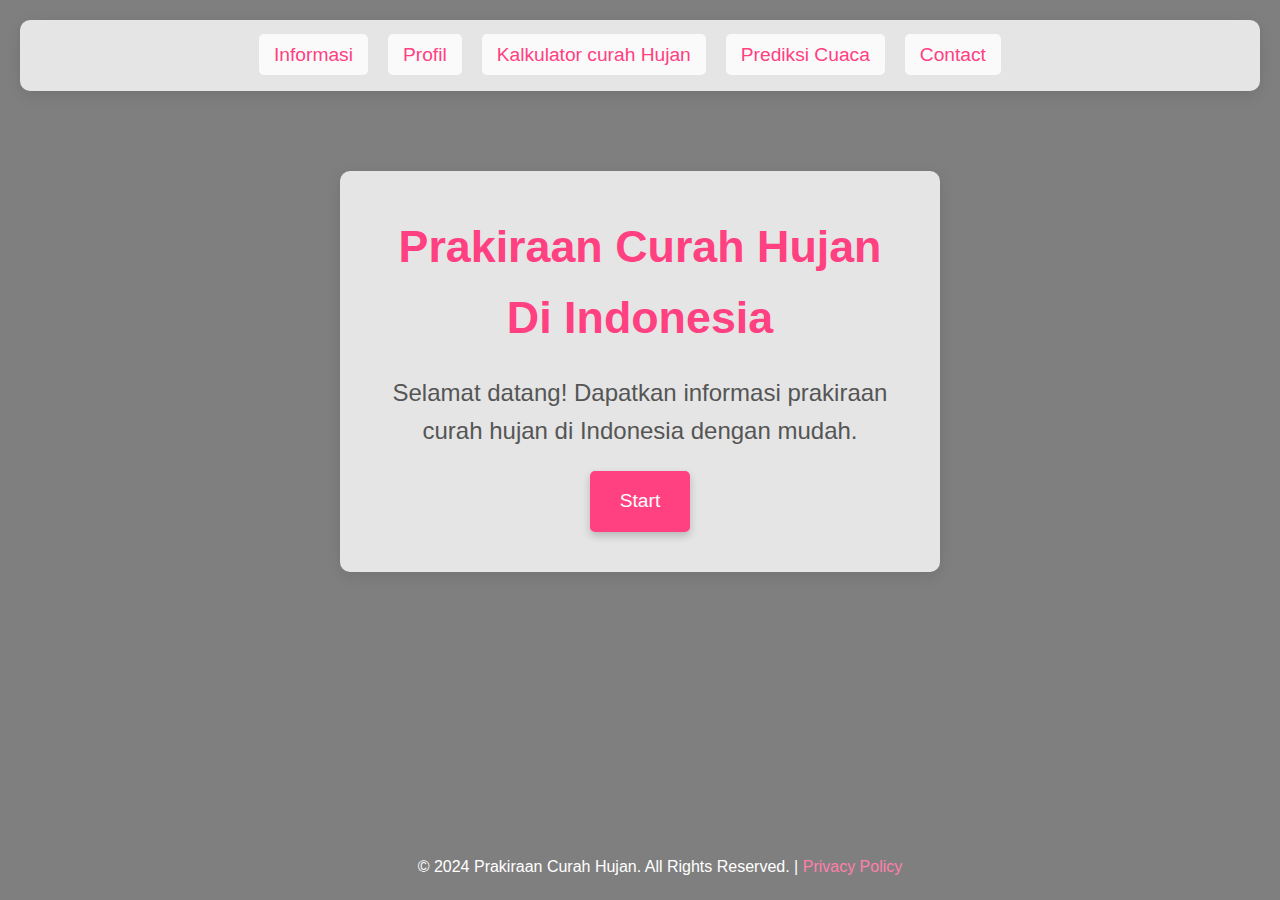
<file: index.html>
<!DOCTYPE html>
<html lang="id">
<head>
  <meta charset="UTF-8">
  <meta name="viewport" content="width=device-width, initial-scale=1.0">
  <title>Prakiraan Curah Hujan Di Indonesia</title>
  <style>
    /* General Reset */
    * {
      margin: 0;
      padding: 0;
      box-sizing: border-box;
    }

    /* Body Styling */
    body {
      font-family: 'Arial', sans-serif;
      line-height: 1.6;
      background: url('https://artlogic-res.cloudinary.com/w_1600,h_1600,c_limit,f_auto,fl_lossy,q_auto/artlogicstorage/plusonegallery/images/view/6e03abcfa1e80c51e06a5c501ff76ddcj.jpg') no-repeat center center fixed; /* Gambar cuaca lucu */
      background-size: cover;
      color: #fff;
      padding: 20px;
      height: 100vh;
      position: relative;
      overflow: hidden;
    }

    /* Overlay to enhance text contrast */
    .overlay {
      position: absolute;
      top: 0;
      left: 0;
      width: 100%;
      height: 100%;
      background: rgba(0, 0, 0, 0.5);
      z-index: 1;
    }

    /* Header Section */
    header {
      position: relative;
      z-index: 2;
      background-color: rgba(255, 255, 255, 0.8);
      padding: 20px 0;
      text-align: center;
      border-radius: 10px;
      box-shadow: 0 4px 15px rgba(0, 0, 0, 0.1);
    }

    nav ul {
      list-style: none;
      padding: 0;
      display: flex;
      justify-content: center;
    }

    nav ul li {
      margin-right: 20px;
    }

    nav ul li a {
      color: #ff4081;
      font-size: 1.2rem;
      text-decoration: none;
      padding: 10px 15px;
      border-radius: 5px;
      background-color: rgba(255, 255, 255, 0.8);
      transition: all 0.3s ease;
    }

    nav ul li a:hover {
      background-color: #f480ff;
      color: #fff;
    }

    /* Main Section */
    main {
      display: flex;
      justify-content: center;
      align-items: center;
      flex-direction: column;
      text-align: center;
      position: relative;
      z-index: 2;
      margin-top: 50px;
    }

    .hero {
      background-color: rgba(255, 255, 255, 0.8);
      padding: 40px 30px;
      border-radius: 10px;
      box-shadow: 0 4px 15px rgba(0, 0, 0, 0.1);
      width: 100%;
      max-width: 600px;
      margin-top: 30px;
    }

    .hero h1 {
      font-size: 2.8rem;
      color: #ff4081;
      margin-bottom: 20px;
      font-family: 'Comic Sans MS', cursive, sans-serif;
    }

    .hero p {
      font-size: 1.5rem;
      margin-bottom: 20px;
      color: #555;
    }

    .button {
      display: inline-block;
      padding: 15px 30px;
      font-size: 1.2rem;
      background-color: #ff4081;
      color: white;
      text-decoration: none;
      border-radius: 5px;
      transition: transform 0.3s ease, background-color 0.3s ease;
      box-shadow: 0 4px 8px rgba(0, 0, 0, 0.2);
    }

    .button:hover {
      background-color: #ff80ab;
      transform: scale(1.1);
    }

    .button:active {
      transform: scale(0.98);
    }

    /* Footer Section */
    footer {
      text-align: center;
      position: absolute;
      bottom: 20px;
      width: 100%;
      z-index: 2;
    }

    footer p {
      color: #fff;
      font-size: 1rem;
    }

    footer a {
      color: #ff80ab;
      text-decoration: none;
    }

    footer a:hover {
      color: #fff;
    }

    /* Icon Styling */
    .icon {
      width: 50px;
      margin-top: 20px;
      transition: transform 0.3s ease;
    }

    .icon:hover {
      transform: rotate(360deg);
    }

    /* Media Query for Responsiveness */
    @media (max-width: 768px) {
      .hero h1 {
        font-size: 2rem;
      }

      .hero p {
        font-size: 1.2rem;
      }

      .button {
        font-size: 1rem;
      }

      footer p {
        font-size: 0.9rem;
      }

      .icon {
        width: 40px;
      }
    }
  </style>
</head>
<body>
  <!-- Overlay for better readability -->
  <div class="overlay"></div>

  <header>
    <nav>
      <ul>
        <li><a href="/Profile/Informasi/index.html">Informasi</a></li>
        <li><a href="/Profile/index.html">Profil</a></li>
        <li><a href="/Kalkulator curah hujan/index.html">Kalkulator curah Hujan</a></li>
        <li><a href="/Informasi/index.html">Prediksi Cuaca</a></li>
        <li><a href="#">Contact</a></li>
      </ul>
    </nav>
  </header>

  <main>
    <div class="hero">
      <h1>Prakiraan Curah Hujan Di Indonesia</h1>
      <p>Selamat datang! Dapatkan informasi prakiraan curah hujan di Indonesia dengan mudah.</p>
      <a href="/hujan/index.html" class="button">Start</a>
    </div>
  </main>

  <footer>
    <p>&copy; 2024 Prakiraan Curah Hujan. All Rights Reserved. | <a href="#">Privacy Policy</a></p>
  </footer>
</body>
</html>
</file>
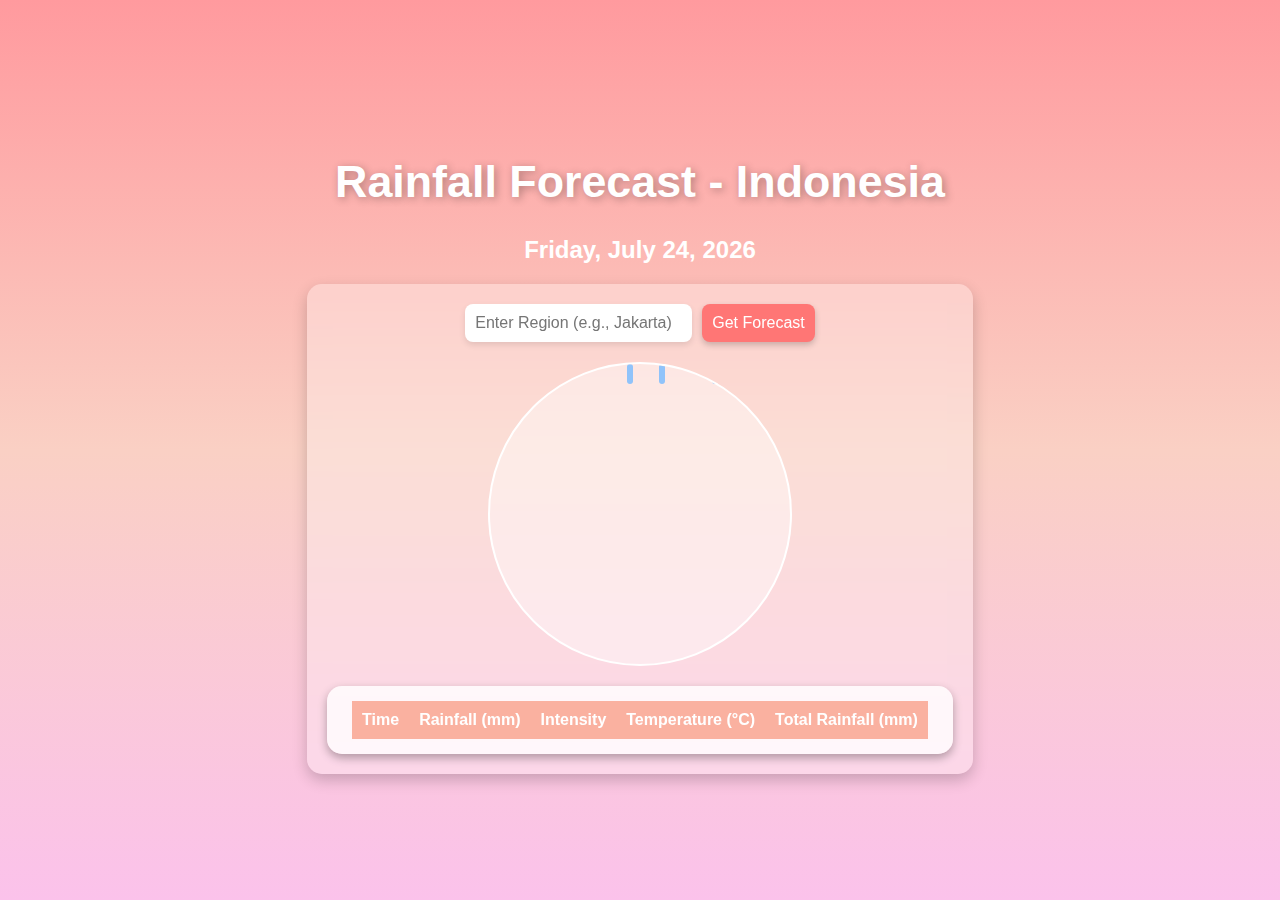
<file: hujan/index.html>
<!DOCTYPE html>
<html lang="en">
<head>
    <meta charset="UTF-8">
    <meta name="viewport" content="width=device-width, initial-scale=1.0">
    <title>Rainfall Forecast in Indonesia</title>
    <style>
        body {
            margin: 0;
            padding: 0;
            display: flex;
            flex-direction: column;
            align-items: center;
            justify-content: center;
            background: linear-gradient(to bottom, #ff9a9e, #fad0c4, #fbc2eb);
            color: #2c3e50;
            font-family: 'Comic Sans MS', cursive, sans-serif;
            height: 100vh;
            overflow: hidden;
        }

        h1 {
            margin-bottom: 10px;
            font-size: 2.8rem;
            color: #fff;
            text-shadow: 2px 2px 8px rgba(0, 0, 0, 0.3);
        }

        h2 {
            margin-bottom: 20px;
            font-size: 1.5rem;
            color: #fff;
        }

        .forecast-container {
            display: flex;
            flex-direction: column;
            align-items: center;
            gap: 20px;
            background: rgba(255, 255, 255, 0.3);
            padding: 20px;
            border-radius: 15px;
            box-shadow: 0 6px 15px rgba(0, 0, 0, 0.2);
            backdrop-filter: blur(10px);
        }

        .input-container {
            display: flex;
            gap: 10px;
        }

        .input-container input, .input-container button {
            padding: 10px;
            border: none;
            border-radius: 8px;
            font-size: 16px;
        }

        .input-container input {
            flex: 1;
            background-color: #fff;
            color: #2c3e50;
            box-shadow: 0 3px 6px rgba(0, 0, 0, 0.1);
        }

        .input-container button {
            background-color: #ff7675;
            color: #fff;
            cursor: pointer;
            transition: background-color 0.3s, transform 0.2s;
            box-shadow: 0 3px 6px rgba(0, 0, 0, 0.2);
        }

        .input-container button:hover {
            background-color: #e17055;
            transform: scale(1.05);
        }

        .rain-animation {
            position: relative;
            width: 300px;
            height: 300px;
            background: rgba(255, 255, 255, 0.4);
            border-radius: 50%;
            overflow: hidden;
            perspective: 1000px;
            border: 2px solid #fff;
        }

        .rain-animation .raindrop {
            position: absolute;
            width: 6px;
            height: 20px;
            background-color: #74b9ff;
            opacity: 0.8;
            border-radius: 3px;
            animation: fall 2.5s linear infinite;
        }

        @keyframes fall {
            from {
                transform: translateY(-120px);
            }
            to {
                transform: translateY(400px);
            }
        }

        .output-data {
            background: rgba(255, 255, 255, 0.8);
            padding: 15px 25px;
            border-radius: 15px;
            box-shadow: 0 4px 10px rgba(0, 0, 0, 0.3);
        }

        .output-data table {
            width: 100%;
            border-collapse: collapse;
            color: #2c3e50;
            text-align: center;
        }

        .output-data table th {
            background: #fab1a0;
            color: #fff;
            padding: 10px;
        }

        .output-data table td {
            background: rgba(255, 255, 255, 0.7);
            padding: 10px;
            border: 1px solid rgba(200, 200, 200, 0.3);
        }

        .output-data table tr:nth-child(even) td {
            background: rgba(255, 255, 255, 0.9);
        }
    </style>
</head>
<body>
    <h1>Rainfall Forecast - Indonesia</h1>
    <h2 id="currentDate"></h2>
    <div class="forecast-container">
        <div class="input-container">
            <input type="text" id="region" placeholder="Enter Region (e.g., Jakarta)">
            <button onclick="fetchForecast()">Get Forecast</button>
        </div>
        <div class="rain-animation" id="rainAnimation"></div>
        <div class="output-data" id="outputData">
            <table>
                <thead>
                    <tr>
                        <th>Time</th>
                        <th>Rainfall (mm)</th>
                        <th>Intensity</th>
                        <th>Temperature (°C)</th>
                        <th>Total Rainfall (mm)</th> <!-- Added total rainfall column -->
                    </tr>
                </thead>
                <tbody id="forecastTable"></tbody>
            </table>
        </div>
    </div>

    <script>
        const rainAnimationContainer = document.getElementById('rainAnimation');

        function createRaindrop() {
            const raindrop = document.createElement('div');
            raindrop.className = 'raindrop';
            raindrop.style.left = Math.random() * 100 + '%';
            raindrop.style.animationDuration = 2 + Math.random() * 1 + 's';
            rainAnimationContainer.appendChild(raindrop);
            setTimeout(() => raindrop.remove(), 3000);
        }

        setInterval(createRaindrop, 100);

        function displayCurrentDate() {
            const currentDateElem = document.getElementById('currentDate');
            const now = new Date();
            const options = { weekday: 'long', year: 'numeric', month: 'long', day: 'numeric' };
            currentDateElem.textContent = now.toLocaleDateString('en-US', options);
        }

        async function fetchForecast() {
            const region = document.getElementById('region').value.trim();
            if (!region) {
                alert('Please enter a region.');
                return;
            }

            const apiUrl = `https://api.openweathermap.org/data/2.5/forecast?q=${region}&appid=b2fa09799ba7a8a87279a52bfa97645c&units=metric`;

            try {
                const response = await fetch(apiUrl);

                if (!response.ok) {
                    throw new Error(`Error: ${response.status} - ${response.statusText}`);
                }

                const data = await response.json();

                if (data.cod !== "200") {
                    throw new Error(data.message || 'Failed to fetch weather data.');
                }

                displayForecast(data);
            } catch (error) {
                alert('Error fetching weather data: ' + error.message);
            }
        }

        function displayForecast(data) {
            const forecastTable = document.getElementById('forecastTable');
            forecastTable.innerHTML = ''; // Clear existing data

            let totalRainfall = 0; // Variable to store total rainfall

            // Loop through the first 5 time slots (you can adjust the number as needed)
            data.list.slice(0, 5).forEach(item => {
                const row = document.createElement('tr');
                const time = new Date(item.dt * 1000).toLocaleTimeString();
                const rainfall = item.rain ? item.rain['3h'] || 0 : 0;
                totalRainfall += rainfall; // Integrating rainfall by summing it up

                const intensity = rainfall > 10 ? 'High' : rainfall > 5 ? 'Moderate' : 'Low';
                const temperature = item.main.temp.toFixed(1); // Get temperature and format it to 1 decimal place

                // Create the row with time, rainfall, intensity, temperature, and total rainfall
                row.innerHTML = `
                    <td>${time}</td>
                    <td>${rainfall.toFixed(2)}</td>
                    <td>${intensity}</td>
                    <td>${temperature} °C</td>
                    <td>${totalRainfall.toFixed(2)}</td> <!-- Show integrated rainfall -->
                `;
                forecastTable.appendChild(row);
            });
        }

        displayCurrentDate();
    </script>
</body>
</html>
</file>
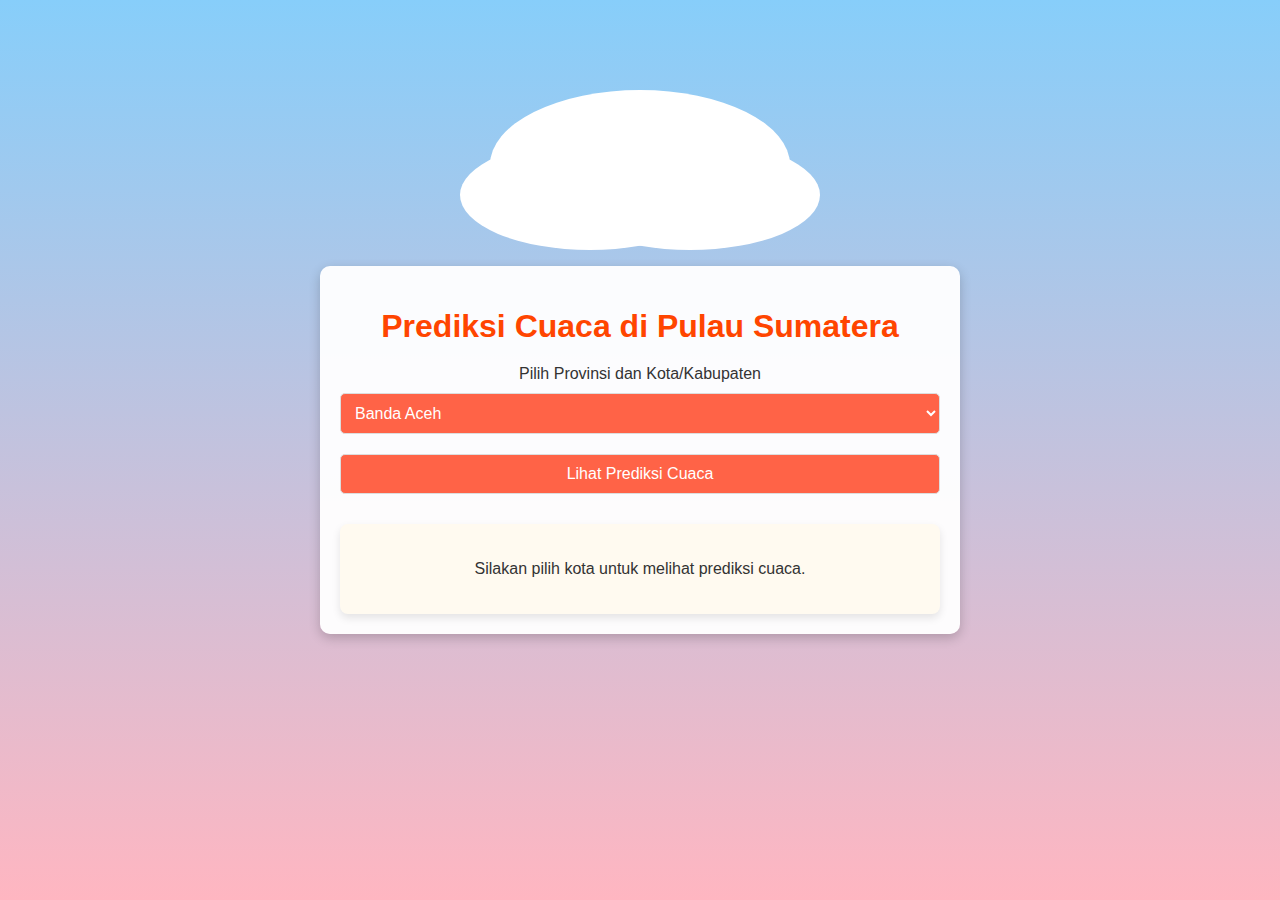
<file: Informasi/index.html>
<!DOCTYPE html>
<html lang="en">
<head>
  <meta charset="UTF-8">
  <meta name="viewport" content="width=device-width, initial-scale=1.0">
  <title>Prediksi Cuaca di Pulau Sumatera</title>
  <style>
    /* Efek latar belakang cuaca */
    body {
      font-family: 'Segoe UI', Tahoma, Geneva, Verdana, sans-serif;
      margin: 0;
      padding: 0;
      overflow: hidden;
      height: 100vh;
      background: linear-gradient(to bottom, #87CEFA, #FFB6C1);
      display: flex;
      justify-content: center;
      align-items: center;
      color: #333;
      position: relative;
    }

    /* Efek hujan */
    .storm {
      position: absolute;
      top: 0;
      left: 0;
      width: 100%;
      height: 100%;
      pointer-events: none;
      z-index: 1;
      opacity: 0;
      overflow: hidden;
      transition: opacity 0.5s;
    }
    .storm.active {
      opacity: 1;
    }
    .storm .drop {
      position: absolute;
      width: 2px;
      height: 15px;
      background: rgba(173, 216, 230, 0.8);
      animation: rain 0.5s linear infinite;
    }

    @keyframes rain {
      0% { transform: translateY(-100%); }
      100% { transform: translateY(100%); }
    }

    /* Efek Awan bergerak */
    .cloud {
      position: absolute;
      top: 10%;
      left: 50%;
      transform: translateX(-50%);
      width: 300px;
      height: 150px;
      background: #fff;
      border-radius: 50%;
      box-shadow: -50px 30px 0 -20px #fff, 50px 30px 0 -20px #fff;
      z-index: 2;
      animation: cloud-move 10s infinite linear;
    }

    @keyframes cloud-move {
      0% { transform: translateX(-50%); }
      100% { transform: translateX(50%); }
    }

    .container {
      z-index: 3;
      background: rgba(255, 255, 255, 0.95);
      width: 80%;
      max-width: 600px;
      padding: 20px;
      border-radius: 10px;
      box-shadow: 0px 4px 12px rgba(0, 0, 0, 0.2);
      text-align: center;
      animation: fade-in 1s ease-in-out;
    }

    @keyframes fade-in {
      0% { opacity: 0; }
      100% { opacity: 1; }
    }

    h1 {
      color: #FF4500;
      margin-bottom: 20px;
    }

    select, button {
      width: 100%;
      padding: 10px;
      margin: 10px 0;
      font-size: 16px;
      border: 1px solid #ddd;
      border-radius: 5px;
      background-color: #FF6347;
      color: white;
      outline: none;
      cursor: pointer;
      transition: background-color 0.3s;
    }
    select:hover, button:hover {
      background-color: #FFD700;
      color: #fff;
    }

    .result {
      margin-top: 20px;
      background: #FFFAF0;
      padding: 20px;
      border-radius: 8px;
      box-shadow: 0 4px 8px rgba(0, 0, 0, 0.1);
    }

    .weather-icon {
      width: 120px;
      height: 120px;
      margin-top: 15px;
    }

    .date {
      font-size: 16px;
      color: #555;
      margin-top: 10px;
    }

    .time {
      font-size: 14px;
      color: #777;
      margin-top: 5px;
    }

    .tip {
      background-color: #f0f8ff;
      padding: 10px;
      margin-top: 20px;
      border-radius: 8px;
      box-shadow: 0 4px 8px rgba(0, 0, 0, 0.1);
      display: none;
    }

    /* Animasi ikon cuaca */
    .sunny, .rainy, .cloudy {
      display: none;
    }

    .tip.active {
      display: block;
    }
  </style>
</head>
<body>
  <div class="storm"></div>
  <div class="cloud"></div>
  <div class="container">
    <h1>Prediksi Cuaca di Pulau Sumatera</h1>
    
    <!-- Menampilkan tanggal dan waktu real-time -->
    <p id="current-date" class="date"></p>
    <p id="current-time" class="time"></p>

    <label for="city">Pilih Provinsi dan Kota/Kabupaten</label>
    <select id="city">
      <optgroup label="Aceh">
        <option value="Banda Aceh">Banda Aceh</option>
        <option value="Lhokseumawe">Lhokseumawe</option>
        <option value="Langsa">Langsa</option>
        <option value="Aceh Singkil">Aceh Singkil</option>
      </optgroup>
      <optgroup label="Sumatera Utara">
        <option value="Medan">Medan</option>
        <option value="Tanjung Balai">Tanjung Balai</option>
        <option value="Binjai">Binjai</option>
        <option value="Sibolga">Sibolga</option>
      </optgroup>
      <optgroup label="Sumatera Barat">
        <option value="Padang">Padang</option>
        <option value="Bukittinggi">Bukittinggi</option>
        <option value="Payakumbuh">Payakumbuh</option>
        <option value="Solok">Solok</option>
      </optgroup>
      <optgroup label="Riau">
        <option value="Pekanbaru">Pekanbaru</option>
        <option value="Dumai">Dumai</option>
        <option value="Siak Sri Indrapura">Siak Sri Indrapura</option>
        <option value="Rantauprapat">Rantauprapat</option>
      </optgroup>
      <optgroup label="Jambi">
        <option value="Jambi">Jambi</option>
        <option value="Muara Bungo">Muara Bungo</option>
        <option value="Sungai Penuh">Sungai Penuh</option>
      </optgroup>
      <optgroup label="Sumatera Selatan">
        <option value="Palembang">Palembang</option>
        <option value="Baturaja">Baturaja</option>
        <option value="Muara Enim">Muara Enim</option>
      </optgroup>
      <optgroup label="Bengkulu">
        <option value="Bengkulu">Bengkulu</option>
        <option value="Curup">Curup</option>
        <option value="Mukomuko">Mukomuko</option>
      </optgroup>
      <optgroup label="Lampung">
        <option value="Bandar Lampung">Bandar Lampung</option>
        <option value="Metro">Metro</option>
        <option value="Pringsewu">Pringsewu</option>
      </optgroup>
      <optgroup label="Kepulauan Riau">
        <option value="Tanjung Pinang">Tanjung Pinang</option>
        <option value="Batam">Batam</option>
        <option value="Bintan">Bintan</option>
      </optgroup>
    </select>
    <button onclick="getWeather()">Lihat Prediksi Cuaca</button>
    <div id="result" class="result">
      <p>Silakan pilih kota untuk melihat prediksi cuaca.</p>
    </div>

    <!-- Keterangan dan langkah yang harus dilakukan -->
    <div id="tip" class="tip">
      <p><strong>Langkah yang Harus Dilakukan:</strong></p>
      <p id="advice"></p>
    </div>
  </div>

  <script>
    const apiKey = 'b2fa09799ba7a8a87279a52bfa97645c'; // API key Anda
    const apiUrl = 'https://api.openweathermap.org/data/2.5/forecast'; // URL API OpenWeatherMap

    function generateRainDrops() {
      const stormElement = document.querySelector('.storm');
      stormElement.innerHTML = '';

      for (let i = 0; i < 100; i++) {
        const drop = document.createElement('div');
        drop.classList.add('drop');
        drop.style.left = `${Math.random() * 100}%`;
        drop.style.animationDelay = `${Math.random() * 0.5}s`;
        stormElement.appendChild(drop);
      }
    }

    function getCurrentTimeData() {
      const currentHour = new Date().getHours();
      const timeData = [];

      for (let i = 0; i < 5; i++) {
        const hour = (currentHour + i) % 24;
        timeData.push(`${hour}:00`);
      }

      return timeData;
    }

    // Fungsi untuk menampilkan tanggal dan waktu real-time
    function updateCurrentDate() {
      const currentDateElement = document.getElementById("current-date");
      const currentTimeElement = document.getElementById("current-time");
      const currentDate = new Date();
      const dayOfWeek = currentDate.toLocaleString("id-ID", { weekday: "long" });
      const day = currentDate.getDate();
      const month = currentDate.toLocaleString("id-ID", { month: "long" });
      const year = currentDate.getFullYear();
      const hours = currentDate.getHours();
      const minutes = currentDate.getMinutes();
      const seconds = currentDate.getSeconds();

      currentDateElement.textContent = `${dayOfWeek}, ${day} ${month} ${year}`;
      currentTimeElement.textContent = `${hours}:${minutes}:${seconds}`;
    }

    // Memperbarui tanggal dan waktu setiap detik
    setInterval(updateCurrentDate, 1000);

    async function getWeather() {
      const city = document.getElementById('city').value;
      const resultDiv = document.getElementById('result');
      const tipDiv = document.getElementById('tip');
      const adviceText = document.getElementById('advice');
      const stormEffect = document.querySelector('.storm');

      resultDiv.innerHTML = '<p>Sedang memuat...</p>';
      tipDiv.style.display = 'none';
      stormEffect.classList.add('active');
      generateRainDrops();

      try {
        // Mengambil data cuaca dari API OpenWeatherMap
        const response = await fetch(`${apiUrl}?q=${city}&appid=${apiKey}&units=metric&cnt=5`);
        const data = await response.json();

        if (data.cod !== '200') {
          throw new Error('Data cuaca tidak ditemukan untuk kota ini.');
        }

        const weatherCondition = data.list[0].weather[0].main;
        const temperatures = data.list.map(entry => entry.main.temp); // Suhu per jam
        const timeData = getCurrentTimeData();

        const weatherDisplay = temperatures.map((temp, index) => {
          return `${timeData[index]}: ${temp}&#8451;`;
        }).join('<br>');

        resultDiv.innerHTML = `
          <img src="https://openweathermap.org/img/wn/${data.list[0].weather[0].icon}.png" alt="Weather Icon" class="weather-icon">
          <p>Kota: ${city}</p>
          <p>Data Suhu:</p>
          <p>${weatherDisplay}</p>
        `;

        // Menampilkan tips berdasarkan kondisi cuaca
        const advice = getWeatherAdvice(weatherCondition);
        adviceText.textContent = advice;
        tipDiv.style.display = 'block';
      } catch (error) {
        resultDiv.innerHTML = `<p>Error: ${error.message}</p>`;
      } finally {
        setTimeout(() => stormEffect.classList.remove('active'), 3000);
      }
    }

    function getWeatherAdvice(condition) {
      switch (condition) {
        case 'Clear':
          return 'Cuaca cerah. Ideal untuk aktivitas luar ruangan.';
        case 'Clouds':
          return 'Cuaca berawan. Aktivitas luar ruangan masih aman.';
        case 'Rain':
          return 'Hujan. Jangan lupa bawa payung!';
        case 'Thunderstorm':
          return 'Badai petir. Hindari aktivitas luar ruangan!';
        default:
          return 'Cuaca tidak diketahui. Waspadai perubahan cuaca.';
      }
    }
  </script>
</body>
</html>
</file>
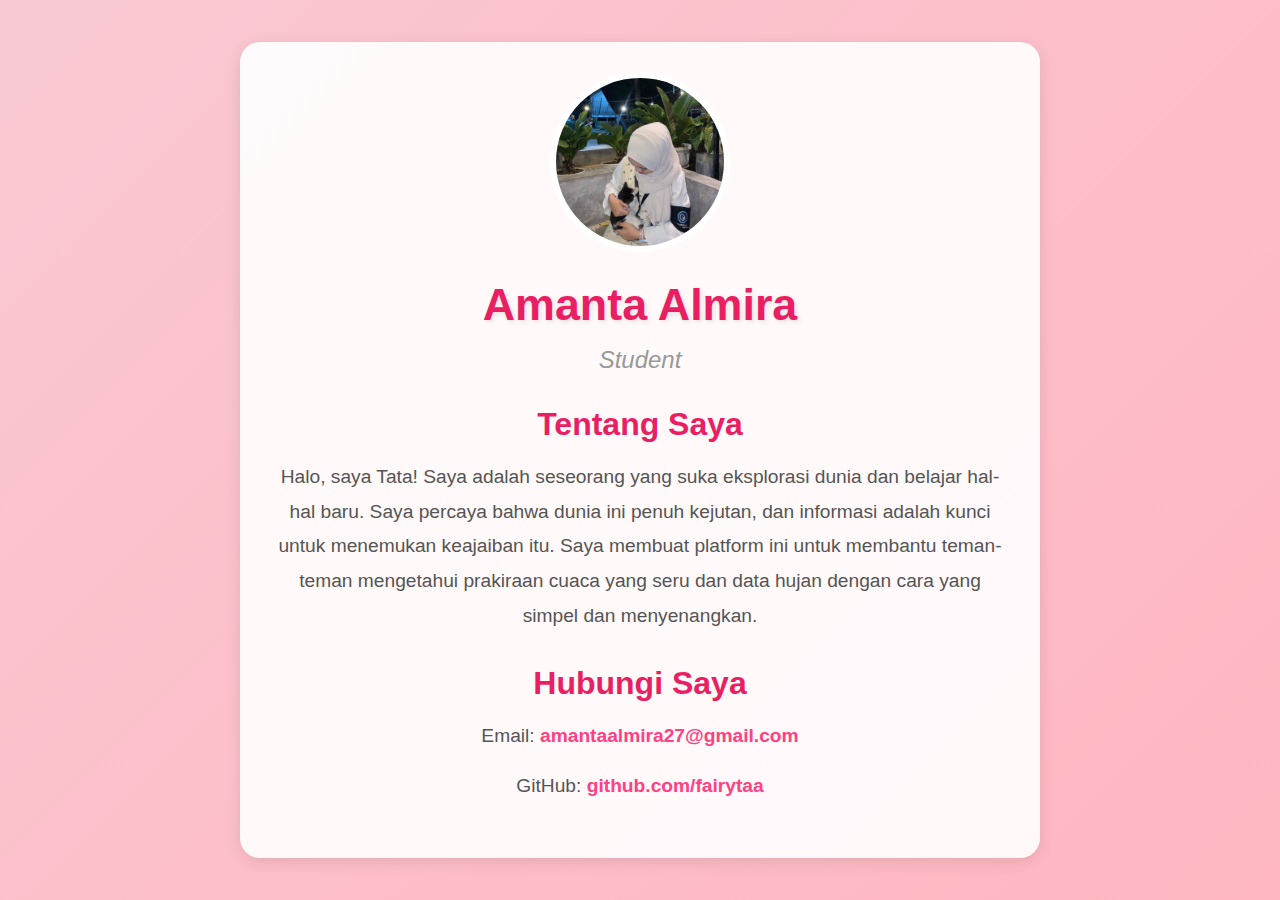
<file: Profile/index.html>
<!DOCTYPE html>
<html lang="id">
<head>
  <meta charset="UTF-8">
  <meta name="viewport" content="width=device-width, initial-scale=1.0">
  <title>Profil Saya</title>
  <style>
    /* General Reset */
    * {
      margin: 0;
      padding: 0;
      box-sizing: border-box;
    }

    body {
      font-family: 'Arial', sans-serif;
      line-height: 1.6;
      background: linear-gradient(135deg, #f9c8d2, #ffb6c1);
      color: #333;
      padding: 20px;
      display: flex;
      justify-content: center;
      align-items: center;
      min-height: 100vh;
      background-size: cover;
    }

    .profile-container {
      max-width: 800px;
      width: 100%;
      background: rgba(255, 255, 255, 0.9);
      border-radius: 20px;
      padding: 30px;
      box-shadow: 0 4px 15px rgba(0, 0, 0, 0.1);
      text-align: center;
    }

    /* Header Section */
    .profile-header {
      margin-bottom: 20px;
    }

    .profile-image {
      width: 180px;
      height: 180px;
      border-radius: 50%;
      border: 6px solid #fff;
      margin-bottom: 10px;
      transition: transform 0.3s ease, box-shadow 0.3s ease;
    }

    .profile-image:hover {
      transform: scale(1.1);
      box-shadow: 0 4px 10px rgba(0, 0, 0, 0.2);
    }

    .profile-name {
      font-size: 2.8rem;
      font-weight: bold;
      color: #e91e63;
      text-shadow: 2px 2px 5px rgba(0, 0, 0, 0.1);
    }

    .profile-title {
      font-size: 1.5rem;
      font-style: italic;
      color: #999;
    }

    /* Main Section */
    .profile-main section {
      margin-bottom: 25px;
    }

    .about p, .contact p {
      margin-bottom: 15px;
      font-size: 1.2rem;
      line-height: 1.8;
      color: #555;
    }

    .about h2, .contact h2 {
      color: #e91e63;
      font-size: 2rem;
      margin-bottom: 10px;
    }

    .contact a {
      color: #ff4081;
      text-decoration: none;
      font-weight: bold;
      transition: color 0.3s;
    }

    .contact a:hover {
      color: #e91e63;
    }

    /* Responsive Styling */
    @media (max-width: 600px) {
      .profile-container {
        padding: 15px;
      }

      .profile-name {
        font-size: 2.2rem;
      }

      .profile-title {
        font-size: 1.2rem;
      }
    }

  </style>
</head>
<body>
  <div class="profile-container">
    <header class="profile-header">
      <img src="/gambar/tasky.jpg" alt="Profile Image" class="profile-image">
      <h1 class="profile-name">Amanta Almira</h1>
      <p class="profile-title">Student</p>
    </header>

    <main class="profile-main">
      <section class="about">
        <h2>Tentang Saya</h2>
        <p>Halo, saya Tata! Saya adalah seseorang yang suka eksplorasi dunia dan belajar hal-hal baru. Saya percaya bahwa dunia ini penuh kejutan, dan informasi adalah kunci untuk menemukan keajaiban itu. Saya membuat platform ini untuk membantu teman-teman mengetahui prakiraan cuaca yang seru dan data hujan dengan cara yang simpel dan menyenangkan.</p>
      </section>

      <section class="contact">
        <h2>Hubungi Saya</h2>
        <p>Email: <a href="mailto:amantaalmira27@gmail.com">amantaalmira27@gmail.com</a></p>
        <p>GitHub: <a href="https://github.com/fairytaa/" target="_blank">github.com/fairytaa</a></p>
      </section>
    </main>
  </div>
</body>
</html>
</file>
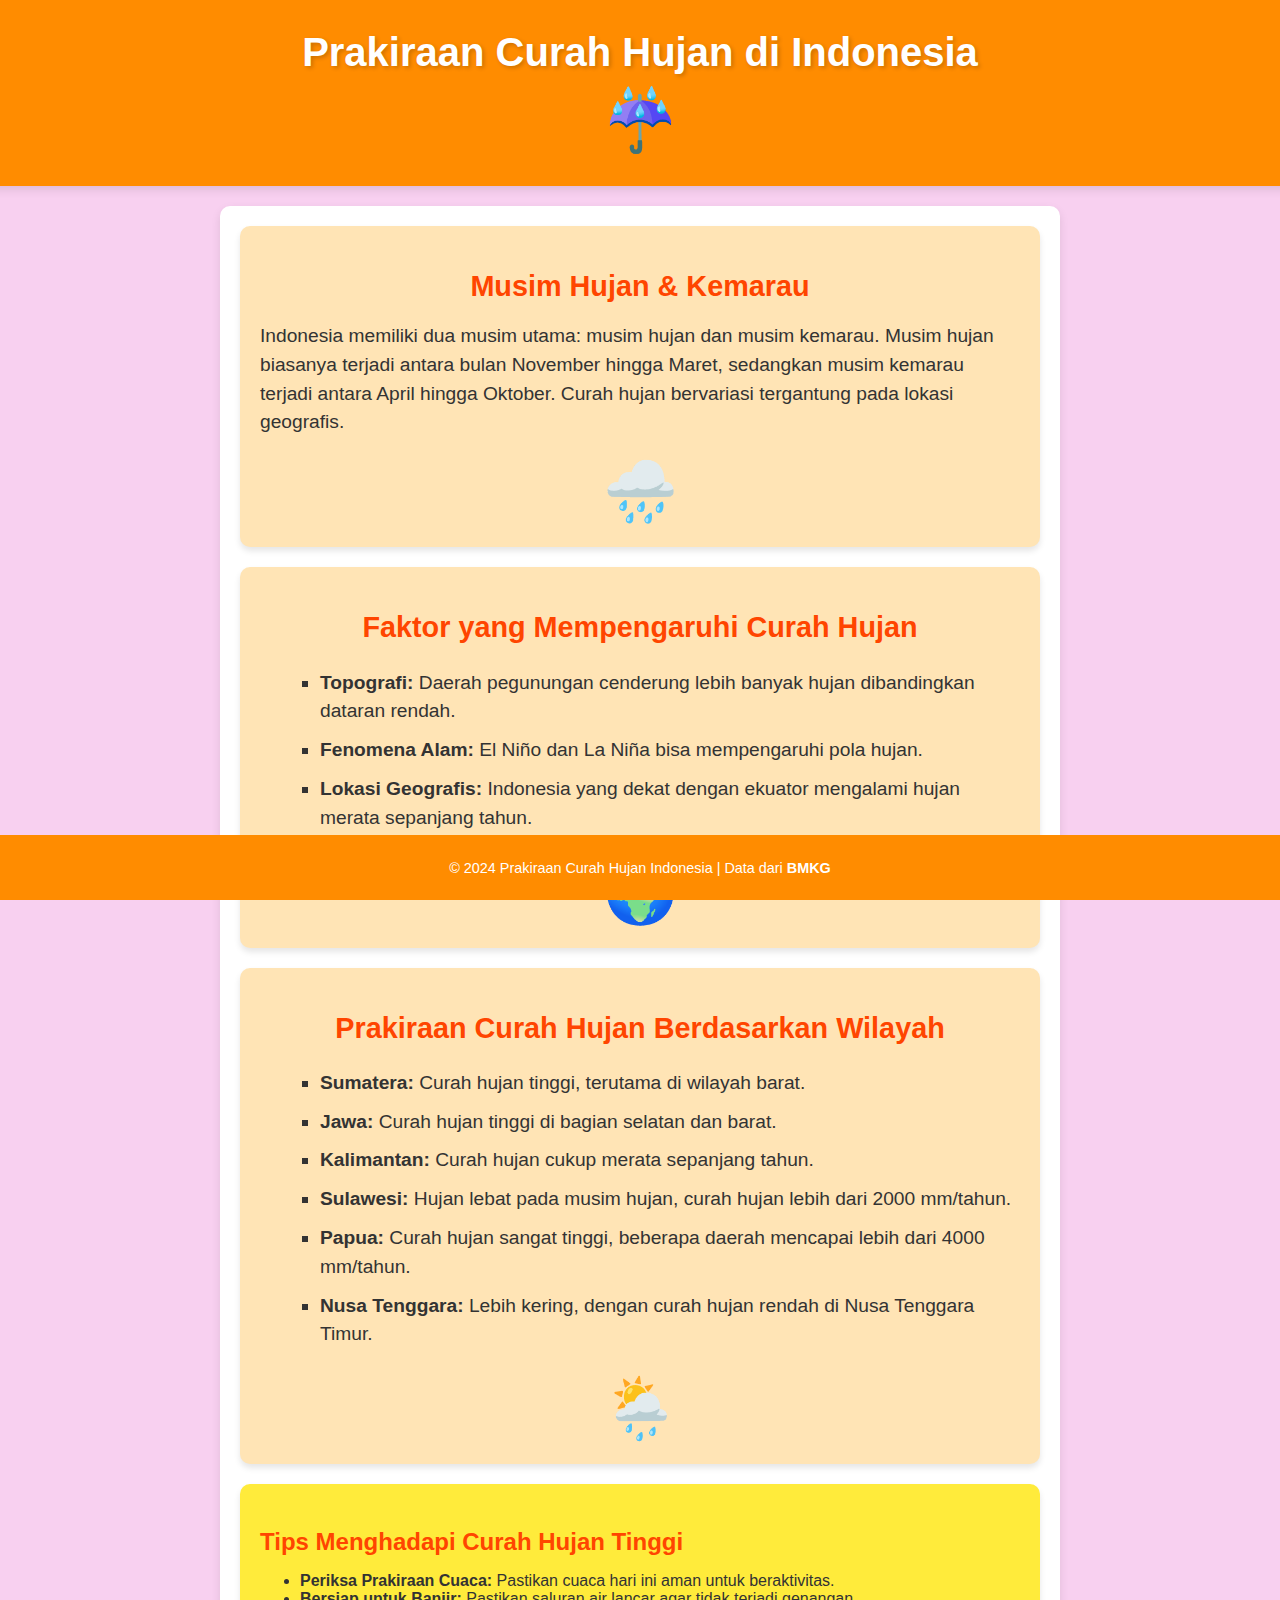
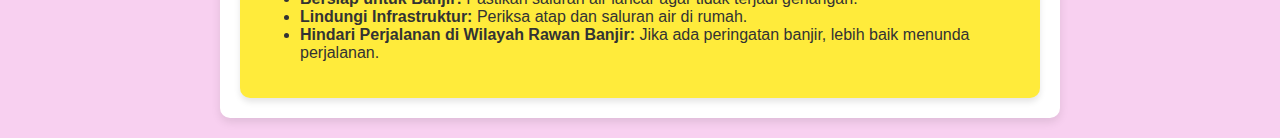
<file: Profile/Informasi/index.html>
<!DOCTYPE html>
<html lang="id">
<head>
  <meta charset="UTF-8">
  <meta name="viewport" content="width=device-width, initial-scale=1.0">
  <title>Prakiraan Curah Hujan di Indonesia</title>
  <style>
    body {
      font-family: 'Comic Sans MS', cursive, sans-serif;
      background-color: #f8d0f0;
      color: #333;
      margin: 0;
      padding: 0;
      display: flex;
      flex-direction: column;
      align-items: center;
    }

    header {
      background-color: #ff8c00;
      color: white;
      padding: 30px;
      text-align: center;
      border-radius: 10px;
      width: 100%;
      box-shadow: 0 4px 10px rgba(0, 0, 0, 0.1);
      margin-bottom: 20px;
    }

    header h1 {
      font-size: 2.5em;
      margin: 0;
      text-shadow: 2px 2px 4px rgba(0, 0, 0, 0.2);
    }

    .content {
      width: 90%;
      max-width: 800px;
      background-color: #fff;
      border-radius: 10px;
      padding: 20px;
      box-shadow: 0 4px 10px rgba(0, 0, 0, 0.1);
      margin-bottom: 20px;
    }

    .section {
      background-color: #ffe4b5;
      padding: 20px;
      margin-bottom: 20px;
      border-radius: 10px;
      box-shadow: 0 4px 6px rgba(0, 0, 0, 0.1);
    }

    .section h2 {
      font-size: 1.8em;
      color: #ff4500;
      text-align: center;
      margin-bottom: 15px;
    }

    .section p, .section ul {
      font-size: 1.2em;
      line-height: 1.5;
    }

    .section ul {
      list-style-type: square;
      margin-left: 20px;
    }

    .icon {
      font-size: 60px;
      margin-top: 10px;
      text-align: center;
      animation: bounce 1s infinite alternate;
    }

    .section ul li {
      padding: 5px 0;
    }

    .tips {
      background-color: #ffeb3b;
      padding: 20px;
      border-radius: 10px;
      margin-top: 20px;
      box-shadow: 0 4px 6px rgba(0, 0, 0, 0.1);
    }

    .tips h3 {
      font-size: 1.5em;
      color: #ff4500;
      margin-bottom: 10px;
    }

    .footer {
      text-align: center;
      padding: 10px;
      background-color: #ff8c00;
      color: white;
      position: fixed;
      bottom: 0;
      width: 100%;
      font-size: 0.9em;
    }

    .footer a {
      text-decoration: none;
      color: #fff;
      font-weight: bold;
    }

    @keyframes bounce {
      0% {
        transform: translateY(0);
      }
      100% {
        transform: translateY(-20px);
      }
    }
  </style>
</head>
<body>
  <header>
    <h1>Prakiraan Curah Hujan di Indonesia</h1>
    <div class="icon">☔</div>
  </header>

  <div class="content">
    <div class="section">
      <h2>Musim Hujan & Kemarau</h2>
      <p>Indonesia memiliki dua musim utama: musim hujan dan musim kemarau. Musim hujan biasanya terjadi antara bulan November hingga Maret, sedangkan musim kemarau terjadi antara April hingga Oktober. Curah hujan bervariasi tergantung pada lokasi geografis.</p>
      <div class="icon">🌧️</div>
    </div>

    <div class="section">
      <h2>Faktor yang Mempengaruhi Curah Hujan</h2>
      <ul>
        <li><strong>Topografi:</strong> Daerah pegunungan cenderung lebih banyak hujan dibandingkan dataran rendah.</li>
        <li><strong>Fenomena Alam:</strong> El Niño dan La Niña bisa mempengaruhi pola hujan.</li>
        <li><strong>Lokasi Geografis:</strong> Indonesia yang dekat dengan ekuator mengalami hujan merata sepanjang tahun.</li>
      </ul>
      <div class="icon">🌍</div>
    </div>

    <div class="section">
      <h2>Prakiraan Curah Hujan Berdasarkan Wilayah</h2>
      <ul>
        <li><strong>Sumatera:</strong> Curah hujan tinggi, terutama di wilayah barat.</li>
        <li><strong>Jawa:</strong> Curah hujan tinggi di bagian selatan dan barat.</li>
        <li><strong>Kalimantan:</strong> Curah hujan cukup merata sepanjang tahun.</li>
        <li><strong>Sulawesi:</strong> Hujan lebat pada musim hujan, curah hujan lebih dari 2000 mm/tahun.</li>
        <li><strong>Papua:</strong> Curah hujan sangat tinggi, beberapa daerah mencapai lebih dari 4000 mm/tahun.</li>
        <li><strong>Nusa Tenggara:</strong> Lebih kering, dengan curah hujan rendah di Nusa Tenggara Timur.</li>
      </ul>
      <div class="icon">🌦️</div>
    </div>

    <div class="tips">
      <h3>Tips Menghadapi Curah Hujan Tinggi</h3>
      <ul>
        <li><strong>Periksa Prakiraan Cuaca:</strong> Pastikan cuaca hari ini aman untuk beraktivitas.</li>
        <li><strong>Bersiap untuk Banjir:</strong> Pastikan saluran air lancar agar tidak terjadi genangan.</li>
        <li><strong>Lindungi Infrastruktur:</strong> Periksa atap dan saluran air di rumah.</li>
        <li><strong>Hindari Perjalanan di Wilayah Rawan Banjir:</strong> Jika ada peringatan banjir, lebih baik menunda perjalanan.</li>
      </ul>
    </div>
  </div>

  <footer class="footer">
    <p>&copy; 2024 Prakiraan Curah Hujan Indonesia | Data dari <a href="https://www.bmkg.go.id/" target="_blank">BMKG</a></p>
  </footer>
</body>
</html>
</file>
